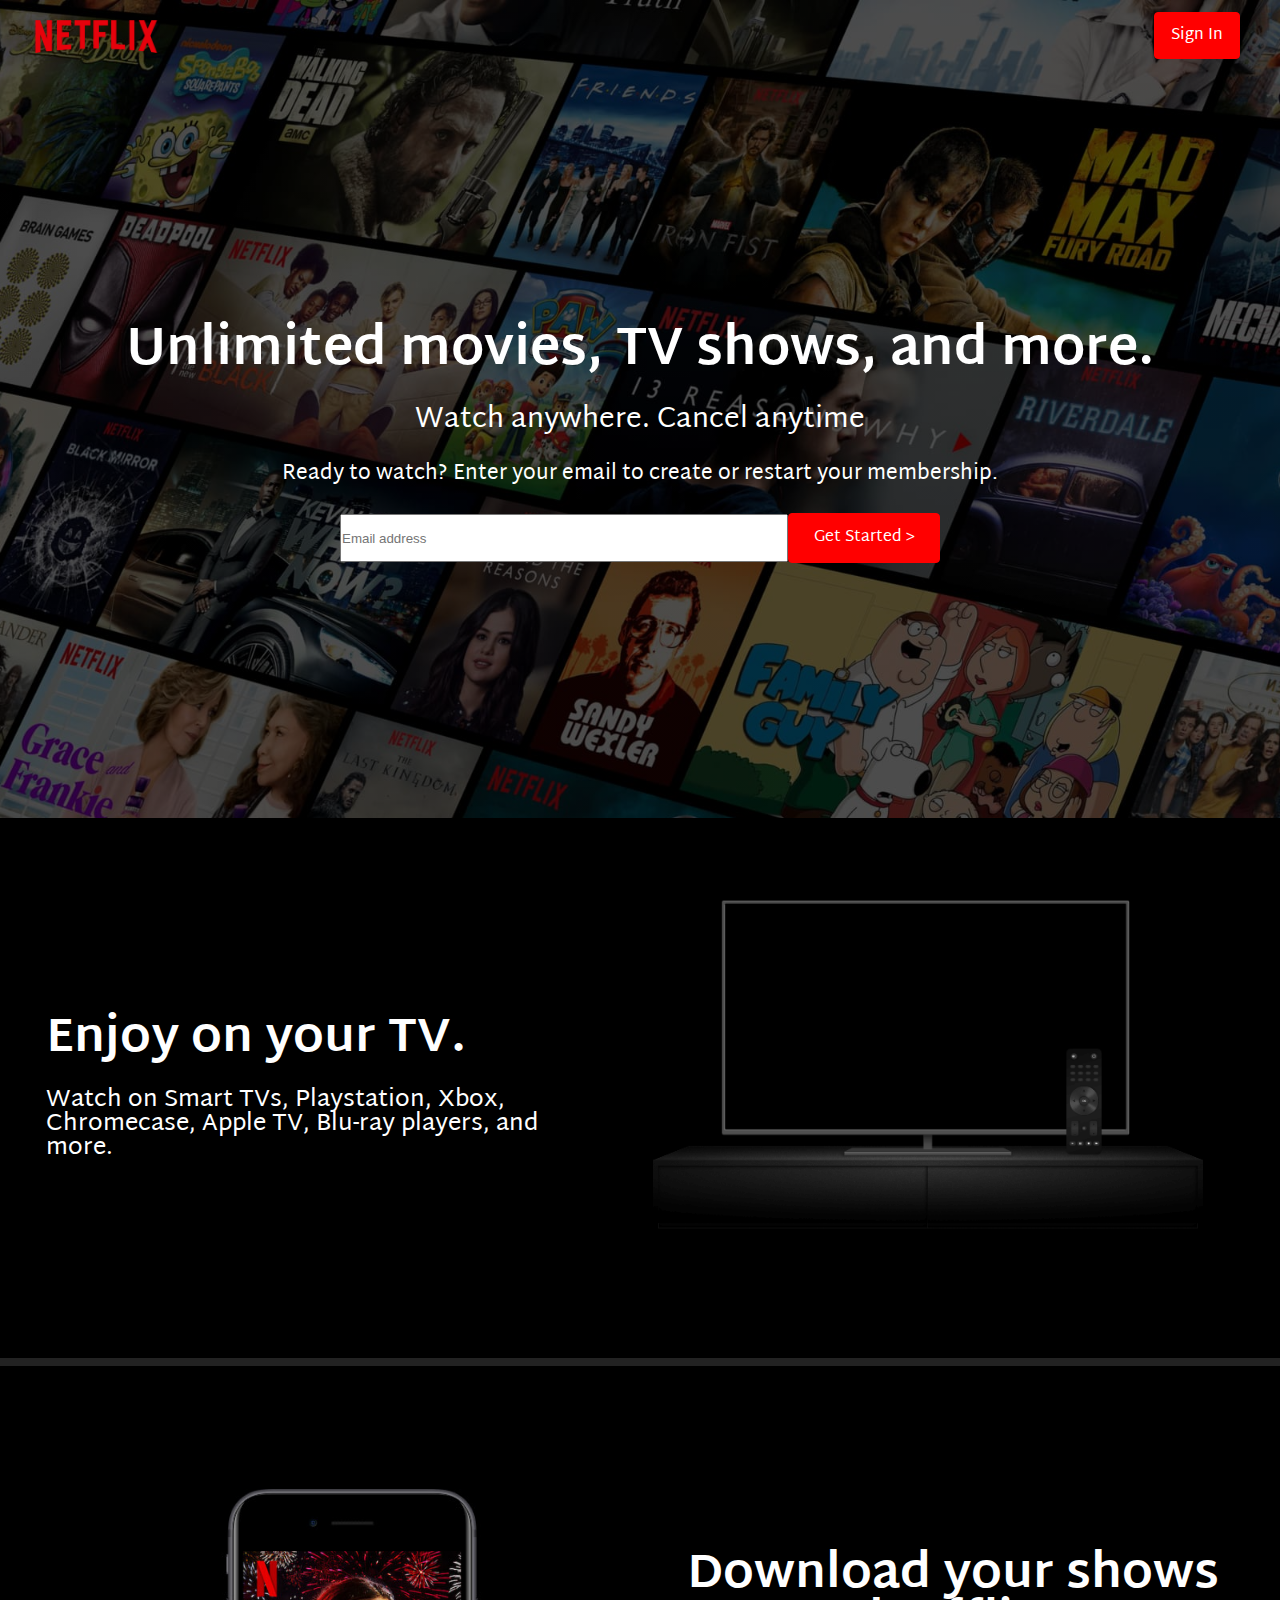
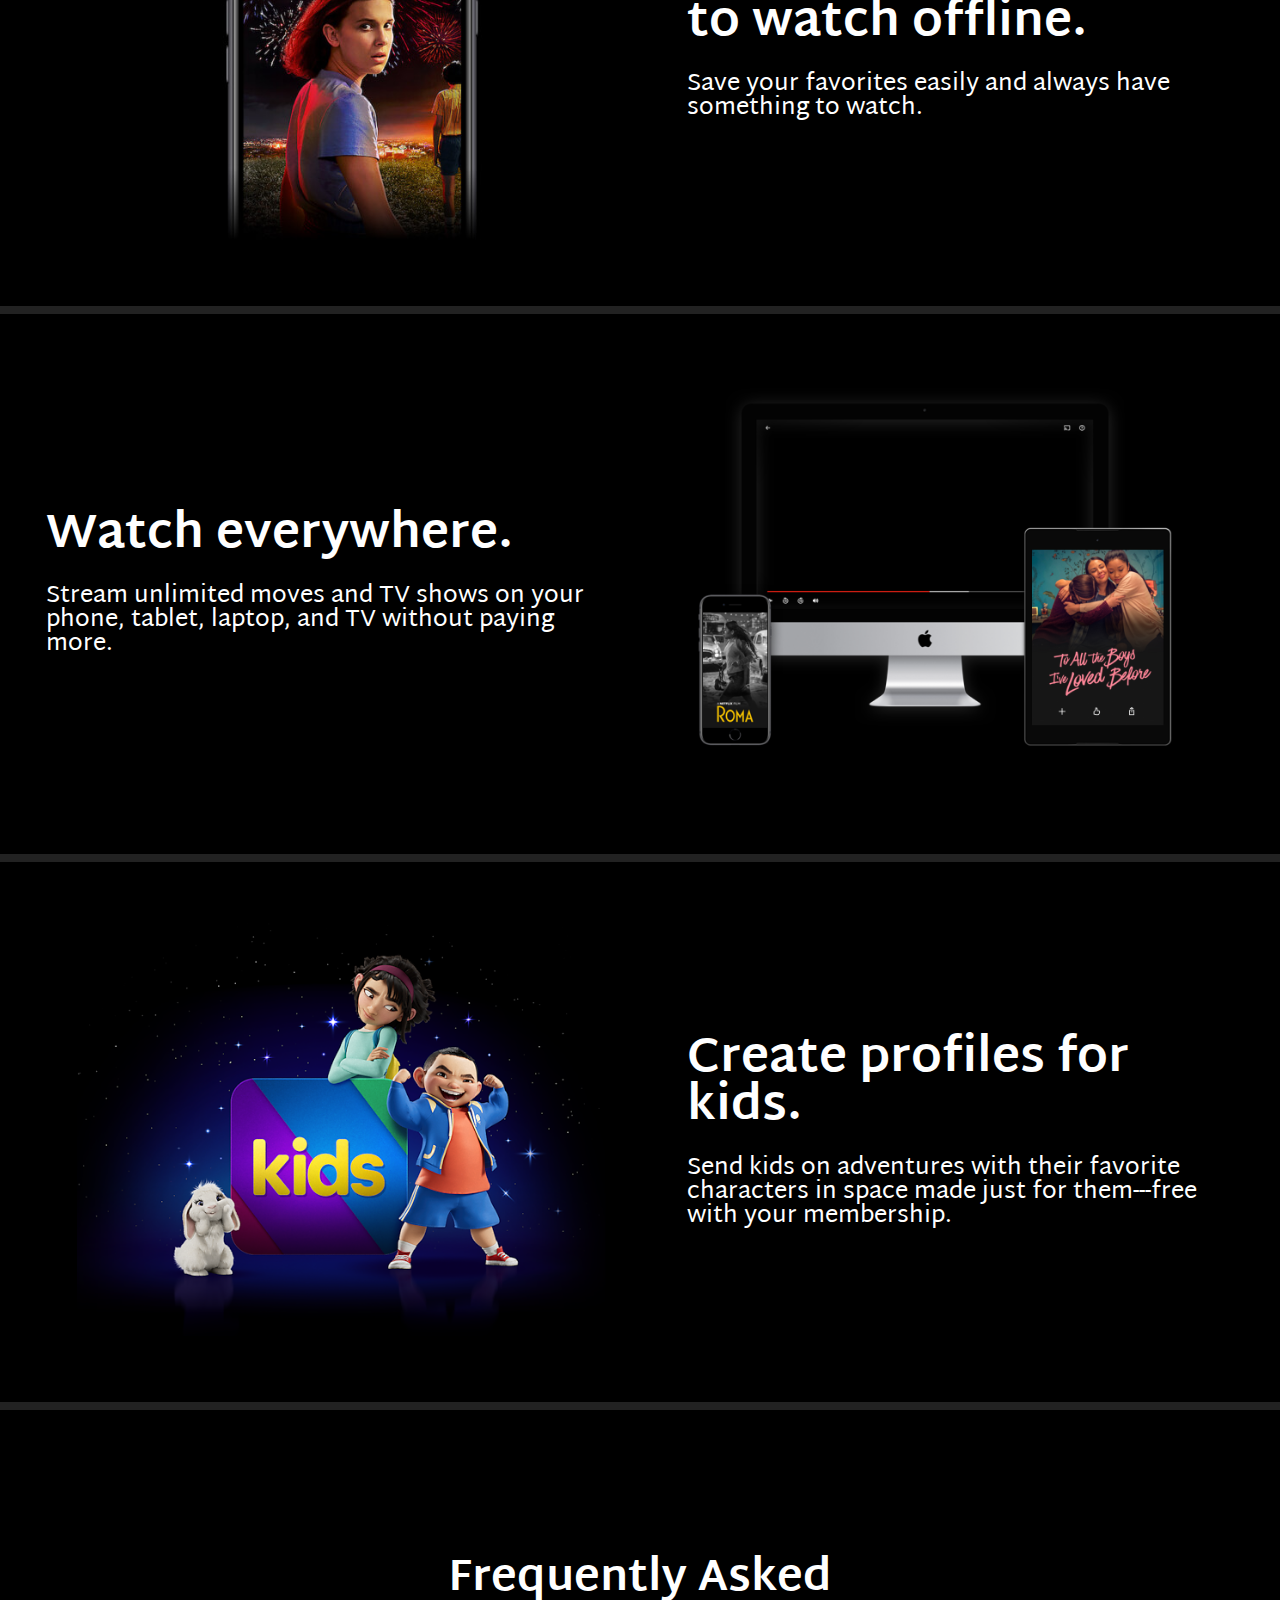
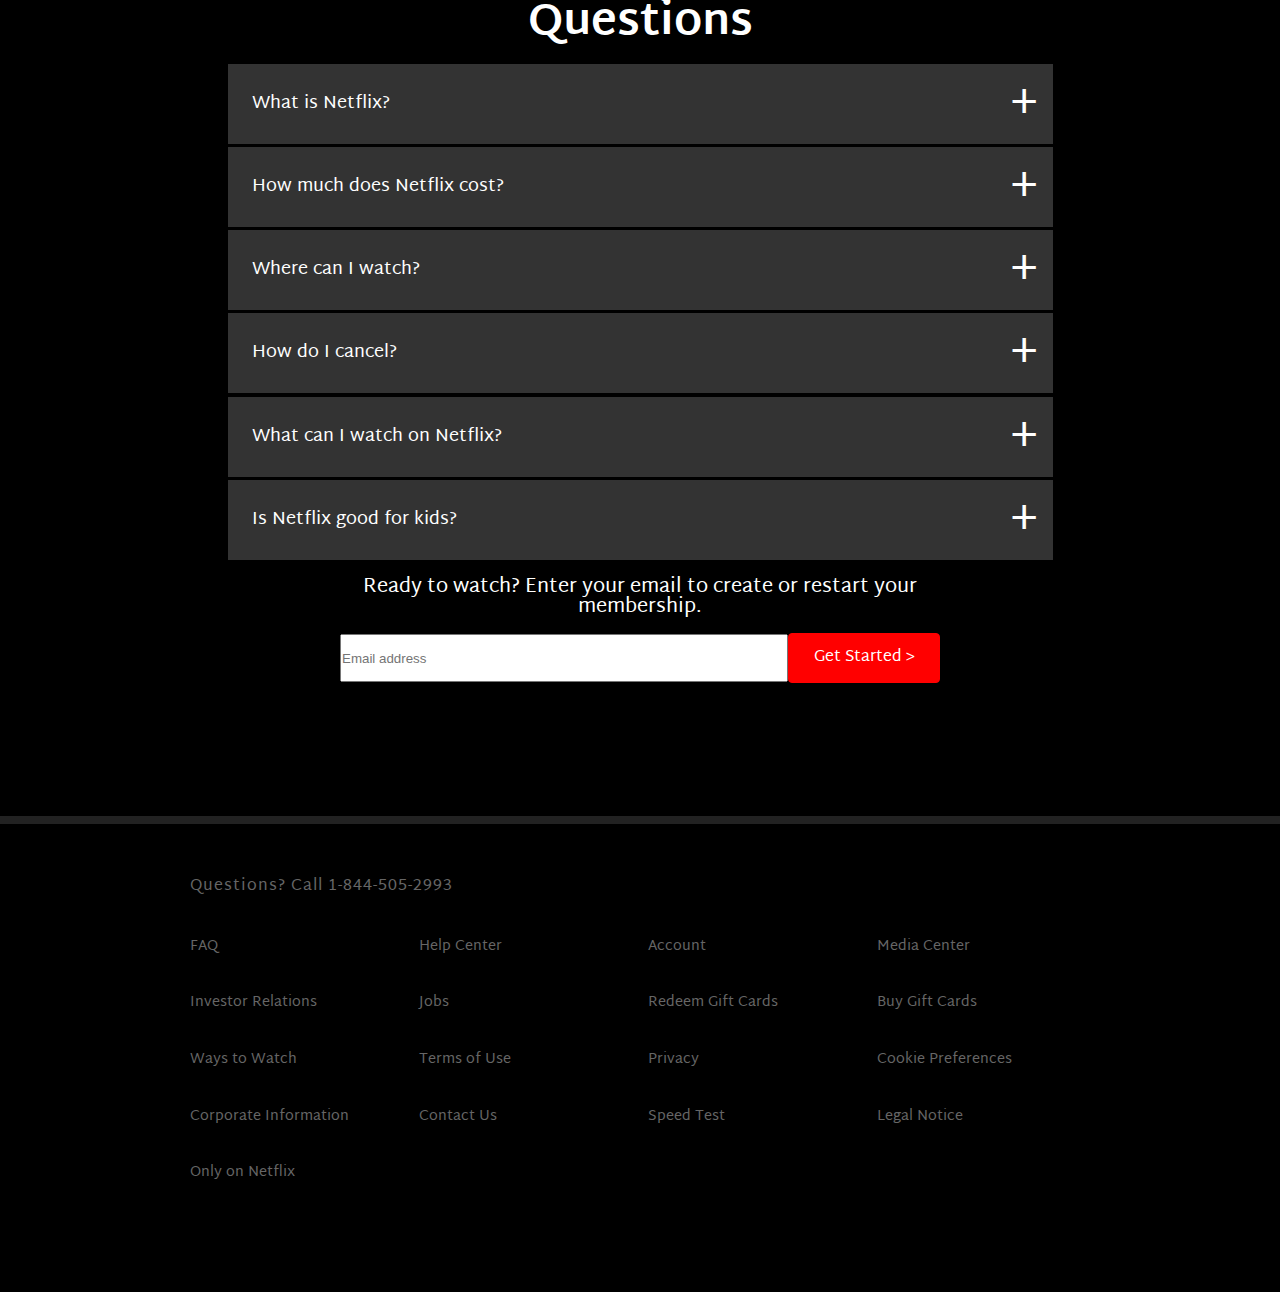
<file: index.html>
<!DOCTYPE html>
<html lang="en">
<head>
    <meta charset="UTF-8">
    <meta http-equiv="X-UA-Compatible" content="IE=edge">
    <meta name="viewport" content="width=device-width, initial-scale=1.0">
    <title>Nextflix - Watch TV Shows Online, Watch Movies Online
    </title>
    <link rel="stylesheet" href="styles.css">
    <link rel="preconnect" href="https://fonts.googleapis.com">
    <link rel="preconnect" href="https://fonts.gstatic.com" crossorigin>
    <link href="https://fonts.googleapis.com/css2?family=Martel+Sans:wght@200&display=swap" rel="stylesheet">
    <script src="main.js" defer></script>
</head>
<body>

    <header class="header">
        <div class="header__background-image"></div>
        <div class="header__top">
            <img class="header__logo" src="images/logo.png" alt="Netflix">
            <a href="login.html" class="header__btn header__btn--style">Sign In</a>
        </div>
        <section id="section-a" class="header__section-a">
            <h1>Unlimited movies, TV shows, and more.</h1>
            <p id="header__p1">Watch anywhere. Cancel anytime</p>
            <p id="header__p2">Ready to watch? Enter your email to create or restart your membership.</p>
            <div class="email">
                <input class="header__section-a-input" type="text" placeholder="Email address">
                <a href="#" class="header__get-started-btn">Get Started ></a>
            </div>

        </section>
    </header>

    <main>
        <section class="section-b main__section">
            <div class="section__text">
                <h1>Enjoy on your TV.</h1>
                <p>Watch on Smart TVs, Playstation, Xbox, Chromecase, Apple TV, Blu-ray players, and more.</p>
            </div>

            <div class="section__img main__section">
                <img src="./images/tv.png" alt="tv">
            </div>
        </section>
        
        <section class="section-c main__section">
            <div class="section__text">
                <h1>Download your shows to watch offline.</h1>
                <p>Save your favorites easily and always have something to watch.</p>
            </div>

            <div class="section__img">
                <img src="./images/iphone.jpg" alt="iphone">
            </div>  
        </section>

        <section class="section-d main__section">
            <div class="section__text">
                <h1>Watch everywhere.</h1>
                <p>Stream unlimited moves and TV shows on your phone, tablet, laptop, and TV without paying more.</p>
            </div>
            <div class="section__img">
                <img src="./images/mac.png" alt="mac">
            </div>
        </section>

        <section class="section-e main__section">
            <div class="section__text">
                <h1>Create profiles for kids.</h1>
                <p>Send kids on adventures with their favorite characters in space made just for them---free with your membership.</p>
            </div>
            <div class="section__img">
                <img src="./images/kids.png" alt="kids">
            </div>
        </section>

        <section class="section-f">
            <div class="section-faq">
                <h1>Frequently Asked Questions</h1>
                <ul class='section-faq__ul'>
                    <div>
                        <li>What is Netflix?<span>+</span></li>
                        <p class='closed-li'>Lorem ipsum dolor sit amet consectetur, adipisicing elit. Cupiditate similique incidunt sint quod eius possimus officiis earum iusto vitae dolore, asperiores quia tempore obcaecati esse?</p>
                    </div>
                    <div>
                        <li>How much does Netflix cost?<span>+</span></li>
                        <p class='closed-li'>Lorem ipsum dolor sit amet consectetur, adipisicing elit. Cupiditate similique incidunt sint quod eius possimus officiis earum iusto vitae dolore, asperiores quia tempore obcaecati esse?</p>
                    </div>
                    <div>
                        <li>Where can I watch?<span>+</span></li>
                        <p class='closed-li'>Lorem ipsum dolor sit amet consectetur, adipisicing elit. Cupiditate similique incidunt sint quod eius possimus officiis earum iusto vitae dolore, asperiores quia tempore obcaecati esse?</p>
                    </div>
                    <div>
                        <li>How do I cancel?<span>+</span></li>
                        <p class='closed-li'>Lorem ipsum dolor sit amet consectetur, adipisicing elit. Cupiditate similique incidunt sint quod eius possimus officiis earum iusto vitae dolore, asperiores quia tempore obcaecati esse?</p>
                    </div>
                    <div>
                        <li>What can I watch on Netflix?<span>+</span></li>
                        <p class='closed-li'>Lorem ipsum dolor sit amet consectetur, adipisicing elit. Cupiditate similique incidunt sint quod eius possimus officiis earum iusto vitae dolore, asperiores quia tempore obcaecati esse?</p>
                    </div>
                    <div>
                        <li>Is Netflix good for kids?<span>+</span></li>
                        <p class='closed-li'>Lorem ipsum dolor sit amet consectetur, adipisicing elit. Cupiditate similique incidunt sint quod eius possimus officiis earum iusto vitae dolore, asperiores quia tempore obcaecati esse?</p>
                    </div>
                  
                </ul>
                <p>Ready to watch? Enter your email to create or restart your membership.</p>
                <div class="email">
                    <input class="section-faq__input" type="text" placeholder="Email address">
                    <a href="#" class="section-faq__get-started-btn">Get Started ></a>
                </div>

            </div>
           
        </section>

    </main>

    <footer>
        <div class="footer__container">
            <p>Questions? Call 1-844-505-2993</p>
            <ul class="footer__ul">
                <li><a href="#">FAQ</a></li>
                <li><a href="#">Help Center</a></li>
                <li><a href="#">Account</a></li>
                <li><a href="#">Media Center</a></li>
                <li><a href="#">Investor Relations</a></li>
                <li><a href="#">Jobs</a></li>
                <li><a href="#">Redeem Gift Cards</a></li>
                <li><a href="#">Buy Gift Cards</a></li>
                <li><a href="#">Ways to Watch</a></li>
                <li><a href="#">Terms of Use</a></li>
                <li><a href="#">Privacy</a></li>
                <li><a href="#">Cookie Preferences</a></li>
                <li><a href="#">Corporate Information</a></li>
                <li><a href="#">Contact Us</a></li>
                <li><a href="#">Speed Test</a></li>
                <li><a href="#">Legal Notice</a></li>
                <li><a href="#">Only on Netflix</a></li>
            </ul>
        </div>

    </footer>
</body>
</html>
</file>
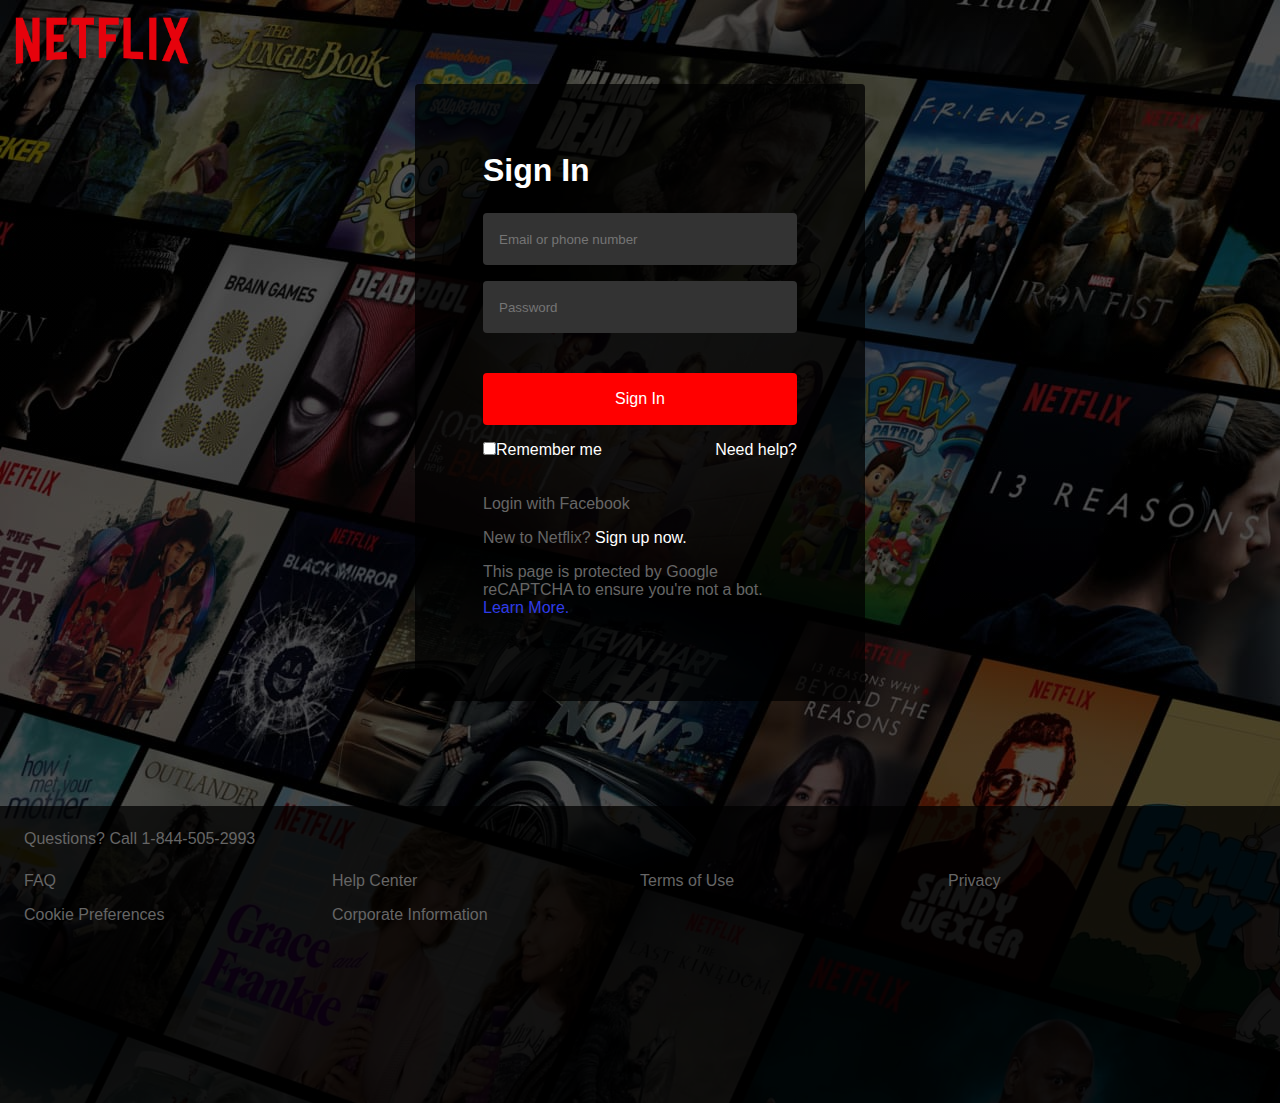
<file: login.html>
<!DOCTYPE html>
<html lang="en">
<head>
    <meta charset="UTF-8">
    <meta http-equiv="X-UA-Compatible" content="IE=edge">
    <meta name="viewport" content="width=device-width, initial-scale=1.0">
    <link rel="stylesheet" href="login.css">
    <title>Login</title>
</head>
<body>
    <div id="page-container">
            <main>
                <header>
                    <div class="header__background-image"></div>
                    <div class="sign-in__header">
                        <a href="index.html"><img class="sign-in__header__logo" src="images/logo.png" alt="Netflix"></a>
                    </div>
                </header>

                <section>
                    <div id="sign-in__section">
                        <div class="sign-in__section" >
                            <h1>Sign In</h1>
                            <input class="sign-in__input" type="text" placeholder="Email or phone number">
                            <input class="sign-in__input" type="text" placeholder="Password">
                            <button class="sign-in__button">Sign In</button>
                            <div class="under-button">
                                <label><input type="checkbox" name="checkbox" value="value">Remember me</label>
                                <p>Need help?</p>
                            </div>
                            <ul class="sign-in__ul">
                                <li>Login with Facebook</li>
                                <li>New to Netflix? <a href="#" id="sign-up-now">Sign up now.</a></li>
                                <li>This page is protected by Google reCAPTCHA to ensure you're not a bot. <a href="#" id="learn-more">Learn
                                        More.</a></li>
                            </ul>
                        </div>

                    </div>
                    

                </section>
            </main>

            <footer class="sign-in__footer" id="footer">
                <div>
                    <p>Questions? Call<a href="#"> 1-844-505-2993</a></p>
                    <ul class="sign-in__footer__ul">
                        <li><a href="#">FAQ</a></li>
                        <li><a href="#">Help Center</a></li>
                        <li><a href="#">Terms of Use</a></li>
                        <li><a href="#">Privacy</a></li>
                        <li><a href="#">Cookie Preferences</a></li>
                        <li><a href="#">Corporate Information</a></li>
                    </ul>
                </div>

            </footer>
       
    </div>
   
</body>
</html>
</file>
<file: styles.css>
* {
  margin: 0;
  padding: 0;
  box-sizing: border-box;
}

:root {
  --netflix-red: red;
  --netflix-white: #fff;
}

body {
  background: #222;
  color: var(--netflix-white);
  font-family: "Martel Sans", sans-serif;
}

header {
  display: flex;
  flex-direction: column;
  align-items: center;
  height: 70vh;
}

.header__background-image {
  background: url("./images/netflix-background.jpg");
  position: absolute;
  background-position: center;
  background-size: cover;
  background-repeat: no-repeat;
  width: 100%;
  height: 100%;
  z-index: -1;
}

.header__background-image::after {
  content: "";
  position: absolute;
  top: 0;
  left: 0;
  right: 0;
  bottom: 0;
  background: radial-gradient(black, black);
  opacity: 0.6;
}

.header__top {
  display: flex;
  justify-content: space-between;
  align-items: center;
  width: 100vw;
  height: 4rem;
}

.header__logo {
  width: 7rem;
  margin: 1rem;
}

.header__btn,
.header__get-started-btn,
.section-faq__get-started-btn {
  color: white;
  text-decoration: none;
  background: var(--netflix-red);
  border: 1px solid var(--netflix-red);
  border-radius: 4px;
  outline: none;
}

.header__btn {
  margin-right: 1rem;
  padding: 5px 5px;
}

.header__get-started-btn,
.section-faq__get-started-btn {
  padding: 0.6rem 1rem;
}

main section {
  background: black;
}

main img {
  width: 90%;
  background-size: cover;
  margin-top: 0;
}

section {
  display: flex;
  flex-direction: column;
  justify-content: center;
  align-items: center;
  margin-top: 0.5rem;
  color: var(--netflix-white);
  text-align: center;
  line-height: 1;
  height: 70vh;
  padding: 1rem 2rem;
  height: 100%;
}

section > * {
  margin: 0.9rem;
}

.header__section-a-input,
.section-faq__input {
  width: 100%;
  max-width: 500px;
  height: 3rem;
  outline: none;
}

.header__section-a {
  width: 100vw;
}

.section-faq ul {
  display: flex;
  flex-direction: column;
}

.section-faq ul li {
  position: relative;
  display: flex;
  list-style-type: none;
  background: #333;
  width: 100vw;
  height: 3rem;
  text-align: left;
  align-items: center;
  padding-left: 1.5rem;
  margin: 0.1rem 0;
}

.section-faq ul li span {
  position: absolute;
  right: 1rem;
  font-size: 3rem;
}

footer {
  display: flex;
  flex-direction: column;
  align-items: center;
  /* justify-content: center; */
  margin-top: 0.5rem;
  background: black;
  color: #666;
  padding: 3rem;
  height: 65vh;
  width: 100vw;
}

footer p {
  letter-spacing: 1px;
}

footer ul {
  padding-top: 2rem;
  display: grid;
  grid-template-columns: 1fr 1fr;
  height: 300px;
  width: 80vw;
  column-gap: 1rem;
  max-width: 900px;
}

footer li {
  list-style-type: none;
  font-size: 0.9rem;
}

a {
  text-decoration: none;
  color: #666;
}

.section__text h1 {
  padding: 1rem 2rem;
  margin-bottom: 0.9rem;
}

.section-faq {
  display: flex;
  flex-direction: column;
  align-items: center;
  min-height: 80vh;
  width: 80vw;
  max-width: 600px;
}

.section-faq > * {
  margin-bottom: 1rem;
}

.email {
  display: flex;
  flex-direction: column;
  width: 100%;
  max-width: 600px;
  align-items: center;
}

.email input {
  margin-bottom: 1rem;
}

.section__text {
  max-width: 547px;
}

@media (min-width: 950px) {
  .main__section:nth-child(odd) {
    flex-direction: row;
    height: 60vh;
  }
  .main__section:nth-child(even) {
    flex-direction: row-reverse;
    height: 60vh;
  }
  .section__text {
    display: flex;
    flex-direction: column;
    justify-content: center;
    width: 60vw;
    text-align: left;
    height: 15rem;
  }
  .section__text h1 {
    padding: 0;
    margin-bottom: 1.5rem;
    font-size: 3rem;
  }
  .section__text p {
    font-size: 1.5rem;
  }
  .email {
    flex-direction: row;
  }
  .email input {
    margin: 0;
  }

  .header__get-started-btn,
  .section-faq__get-started-btn {
    width: 12rem;
    padding: 1rem;
  }
  .section-faq {
    justify-content: center;
    min-height: 110vh;
  }
  .section-faq ul {
    max-width: 825px;
    height: auto;
  }
  .section-faq ul li {
    width: 50%;
    padding-top: 2.5rem;
    padding-bottom: 2.5rem;
    height: 5rem;
  }
}

@media (min-width: 550px) {
  .section-faq {
    min-height: 105vh;
  }
  .section-faq ul {
    width: 80vw;
  }
  .section-faq ul li {
    width: 100%;
    font-size: 1.125rem;
    padding-top: 1.75rem;
    padding-bottom: 1.75rem;
  }

  .section-faq h1 {
    font-size: 2.75rem;
    margin-top: 2rem;
  }
  .section-faq p {
    font-size: 1.25rem;
  }

  header {
    height: 90vh;
  }
  .header__top {
    height: 5rem;
    padding: 0 1.5rem;
  }
  .header__logo {
    transform: scale(1.18);
  }
  .header__btn {
    padding: 0.5rem 1rem;
  }
  .header__section-a h1 {
    font-size: 3.25rem;
  }
  #header__p1 {
    font-size: 1.75rem;
  }
  #header__p2 {
    font-size: 1.3rem;
  }
}

@media (min-width: 501px) {
  footer ul {
    grid-template-columns: repeat(3, 1fr);
    height: 35vh;
  }
  footer {
    height: 52vh;
  }
}

@media (min-width: 741px) {
  footer ul {
    grid-template-columns: repeat(4, 1fr);
  }
}

.expanded-li {
  color: white;
  background: #555;
  padding: 1.5rem;
  text-align: left;
}

.closed-li {
  display: none;
}

.li-span {
  transform: rotate(45deg);
}
</file>
<file: login.css>
* {
  padding: 0;
  margin: 0;
  box-sizing: border-box;
  outline: none;
}
body {
  background: #666;
  font-family: "Martel Sans", sans-serif;
}

header {
  background: black;
  padding: 0.5rem;
}

.header-top a {
  border: 15px solid white;
}
#footer {
  margin-top: 1px;
  position: relative;
  bottom: 0;
  width: 100%;
  height: 33vh;
  background: black;
  padding: 1.5rem;
}

.sign-in__header__logo {
  height: 4rem;
}

.sign-in__section {
  display: flex;
  flex-direction: column;
  align-items: center;
  background: black;
  color: white;
  height: 70vh;
}

h1 {
  width: 90vw;
  font-size: 2rem;
  margin-bottom: 1rem;
}

.sign-in__input,
.sign-in__button {
  width: 90vw;
  height: 3.25rem;
  border-radius: 4px;
  border: none;
  background: #333;
  margin: 0.5rem;
  padding: 1rem;
  color: white;
}

.sign-in__button {
  margin: 2rem;
  margin-bottom: 1rem;
  background: red;
  color: white;
  font-size: 1rem;
}
.under-button {
  display: flex;
  justify-content: space-between;
  width: 90vw;
}

.sign-in__ul {
  margin-top: 1.25rem;
}
.sign-in__ul li {
  color: #666;
  list-style-type: none;
  margin: 1rem 0;
  text-align: left;
  width: 90vw;
}

#sign-up-now {
  color: white;
  text-decoration: none;
}

#learn-more {
  color: rgb(48, 60, 233);
  text-decoration: none;
}

footer,
footer p a,
footer ul li a {
  color: #666;
}

footer p a {
  text-decoration: none;
}

footer ul {
  display: grid;
  grid-template-columns: 1fr 1fr;
  margin-top: 1rem;
}

footer ul li {
  list-style-type: none;
  margin: 0.5rem 0;
}

footer ul li a {
  text-decoration: none;
}

footer ul li a:hover,
footer p a:hover {
  text-decoration: underline;
}

@media (min-width: 501px) {
  footer ul {
    display: grid;
    grid-template-columns: 1fr 1fr 1fr;
    margin-top: 1rem;
  }
}

@media (min-width: 739px) {
  body {
    background-image: url("./images/netflix-background.jpg");
    display: block;
    position: relative;
    margin: 0 auto;
  }

  body::after {
    content: "";
    opacity: 0.9;
    position: absolute;
    top: 0;
    bottom: 0;
    right: 0;
    left: 0;
    z-index: -1;
    background: radial-gradient(black, black);
    opacity: 0.6;
  }
  header {
    background: rgba(0, 0, 0, 0);
  }
  .sign-in__section {
    background: rgba(0, 0, 0, 0.75);
    width: 450px;
    height: auto;
    padding: 68px;
    border-radius: 4px;
    margin-bottom: 6.5rem;
  }

  .sign-in__section > * {
    width: 100%;
  }

  #sign-in__section {
    display: flex;
    justify-content: center;
  }

  .sign-in__ul li {
    width: auto;
  }
  #footer {
    background: rgba(0, 0, 0, 0.75);
  }
  footer ul {
    display: grid;
    grid-template-columns: 1fr 1fr 1fr 1fr;
  }
}
</file>
